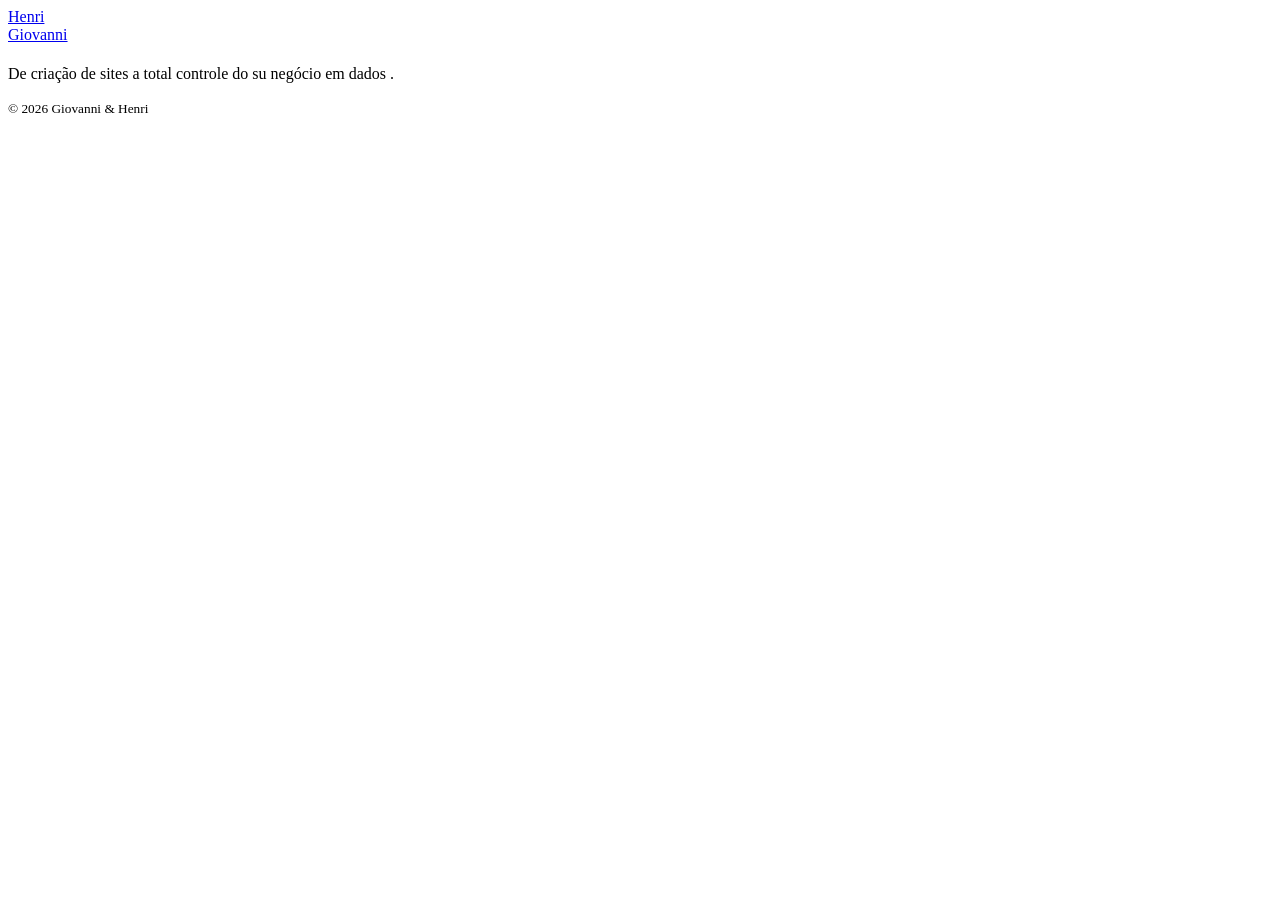
<file: index.html>
<!DOCTYPE html>
<html lang="pt-BR">
  <head>
    <meta charset="UTF-8" />
    <title>Time de Profissionais em TI</title>
    <meta name="description" content="Somos uma dupla especializada em trazer a sua próxima solução tecnológica" />
      </head>
  <body>
    <header>
      <a href="/">Henri</a>
      <nav aria-label="Principal">
        <a href="/sobre">Giovanni</a>
      </nav>
    </header>
    <main>
      <h1></h1>
      <p>De criação de sites a total controle do su negócio em dados .</p>
    </main>
    <footer>
      <small>© 2026 Giovanni & Henri </small>
    </footer>
  </body>
</html>
</file>
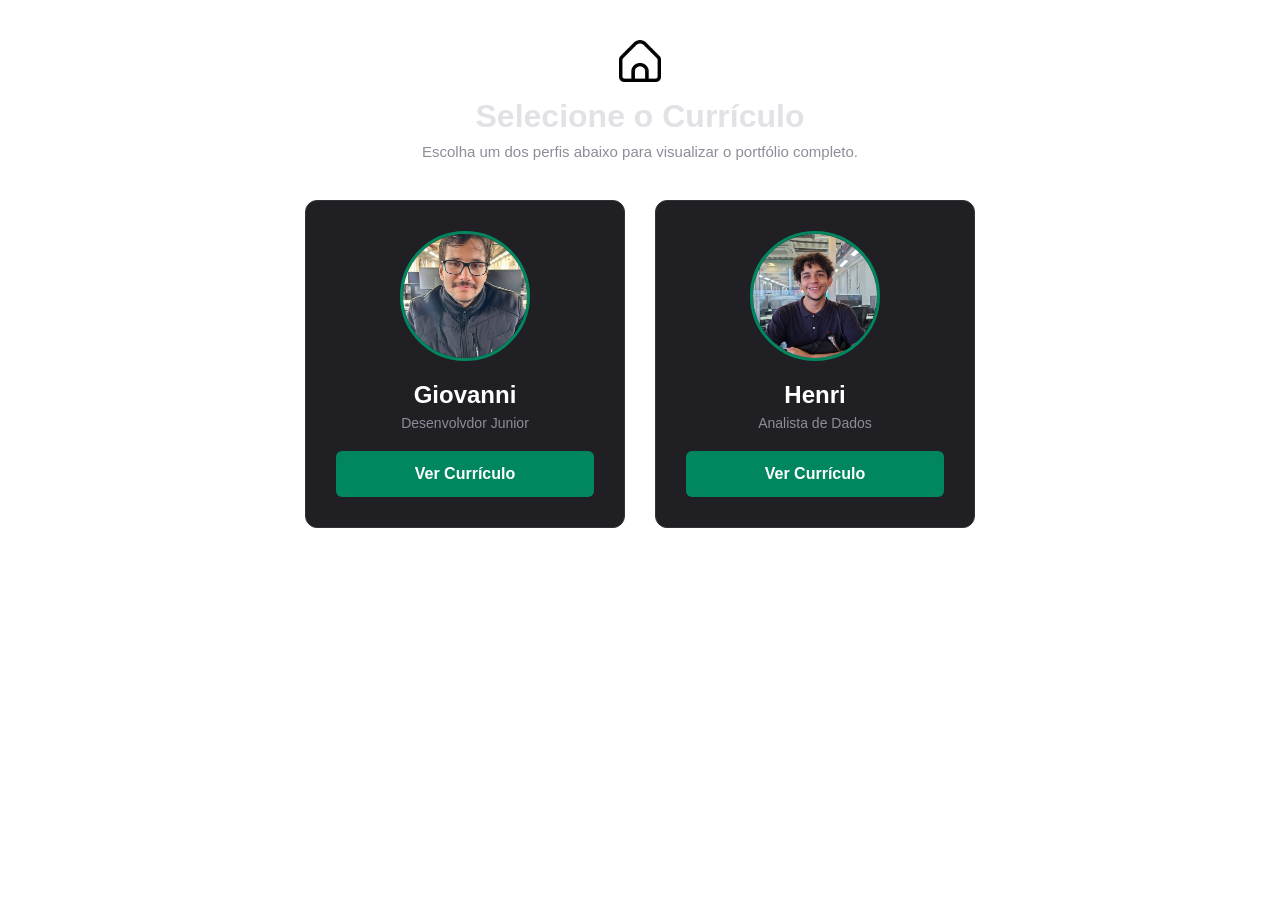
<file: paginas/index.html>
<!DOCTYPE html>
<html lang="pt-BR">
<head>
    <meta charset="UTF-8">
    <meta name="viewport" content="width=device-width, initial-scale=1.0">
    <title>Página Inicial - Currículos</title>
    <link rel="stylesheet" href="profile.css">
</head>
<body>

    <header class="main-header">
        <!-- Ícone Home decorativo na página inicial -->
        <img src="../icon/home.png" alt="Ícone Home" class="home-icon">
        <h1>Selecione o Currículo</h1>
        <p>Escolha um dos perfis abaixo para visualizar o portfólio completo.</p>
    </header>

    <main class="container">
        
        <!-- CARD DO GIOVANNI -->
        <section class="card">
            <div class="avatar-container">
                <img src="../icon/gde-maia.jpg" alt="Foto de Giovanni" class="avatar">
            </div>
            <h2>Giovanni</h2>
            <p>Desenvolvdor Junior</p>
            <!-- Encaminha para a página do Giovanni -->
            <a href="giovanni.html" class="btn-view">
                Ver Currículo
            </a>
        </section>

        <!-- CARD DO HENRI -->
        <section class="card">
            <div class="avatar-container">
                <img src="../icon/hafonso.jpeg" alt="Foto de Henri" class="avatar">
            </div>
            <h2>Henri</h2>
            <p>Analista de Dados </p>
            <!-- Encaminha para a página do Henri -->
            <a href="Henri.html" class="btn-view">
                Ver Currículo
            </a>
        </section>

    </main>

</body>
</html>
</file>
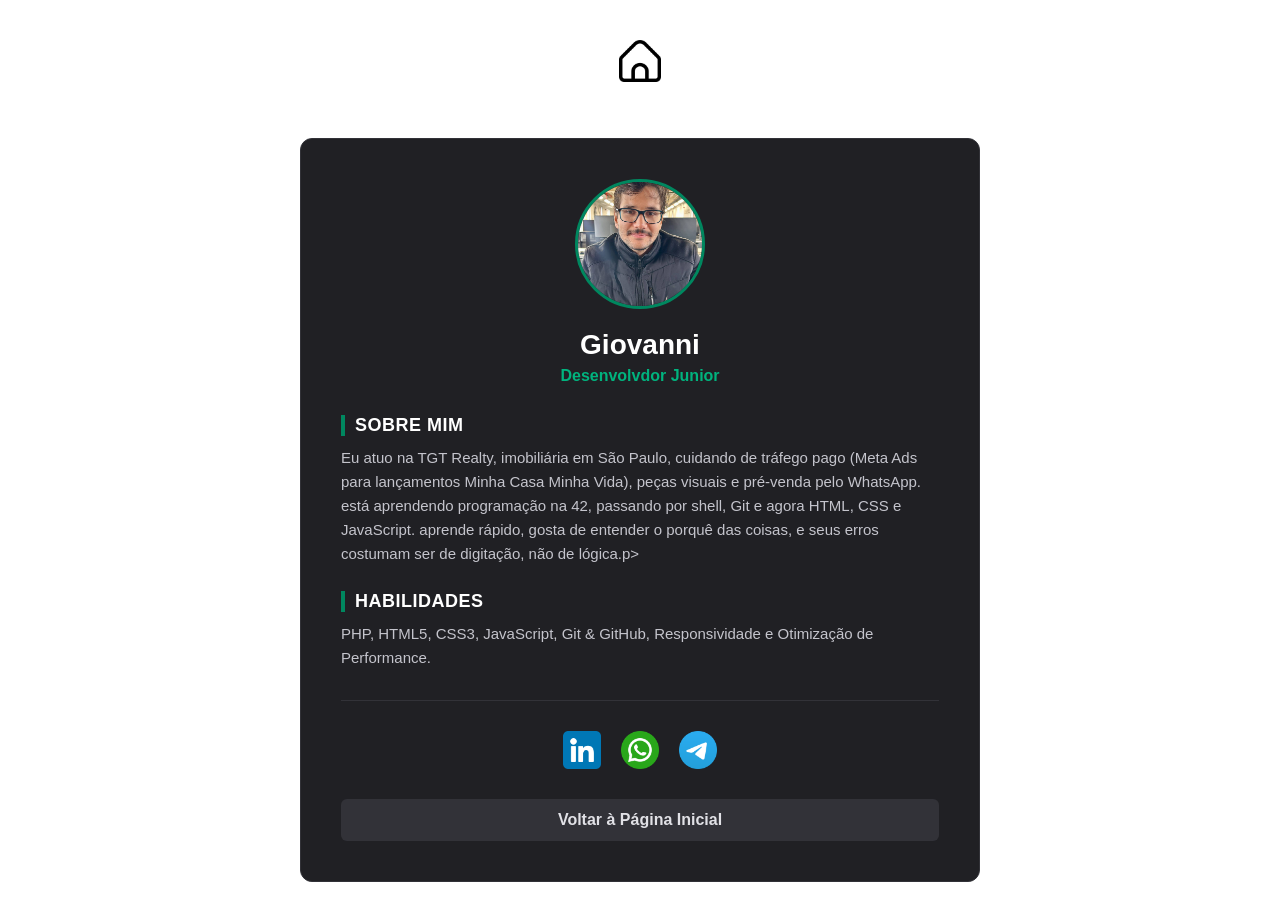
<file: paginas/giovanni.html>
<!DOCTYPE html>
<html lang="pt-BR">
<head>
    <meta charset="UTF-8">
    <meta name="viewport" content="width=device-width, initial-scale=1.0">
    <title>Currículo - Giovanni</title>
    <link rel="stylesheet" href="profile.css">
</head>
<body>

    <header class="main-header">
        <!-- Ícone que retorna para a Home -->
        <a href="index.html">
            <img src="../icon/home.png" alt="Voltar para Home" class="home-icon">
        </a>
    </header>

    <main class="container">
        <article class="cv-container">
            
            <div class="cv-header">
                <div class="avatar-container">
                    <img src="../icon/gde-maia.jpg" alt="Foto de Giovanni" class="avatar">
                </div>
                <h2>Giovanni</h2>
                <span class="subtitle">Desenvolvdor Junior</span>
            </div>

            <div class="cv-content">
                <h3 class="cv-section-title">Sobre Mim</h3>
                <p class="cv-text">
                    Eu atuo na TGT Realty, imobiliária em São Paulo, cuidando de tráfego pago (Meta Ads para lançamentos Minha Casa Minha Vida), peças visuais e pré-venda pelo WhatsApp.
                    está aprendendo programação na 42, passando por shell, Git e agora HTML, CSS e JavaScript.
                    aprende rápido, gosta de entender o porquê das coisas, e seus erros costumam ser de digitação, não de lógica.p>

                <h3 class="cv-section-title">Habilidades</h3>
                <p class="cv-text">

                    PHP, HTML5, CSS3, JavaScript, Git & GitHub, Responsividade e Otimização de Performance.
                </p>
            </div>

            <hr>

            <div class="social-links">
                <a href="https://linkedin.com" target="_blank"><img src="../icon/linkedin.png" alt="LinkedIn"></a>
                <a href="https://wa.me" target="_blank"><img src="../icon/whatsapp.png" alt="WhatsApp"></a>
                <a href="https://t.me" target="_blank"><img src="../icon/telegrama.png" alt="Telegram"></a>
            </div>

            <!-- Botão em bloco que retorna para a Home -->
            <a href="index.html" class="btn-back">Voltar à Página Inicial</a>
        </article>
    </main>

</body>
</html>
</file>
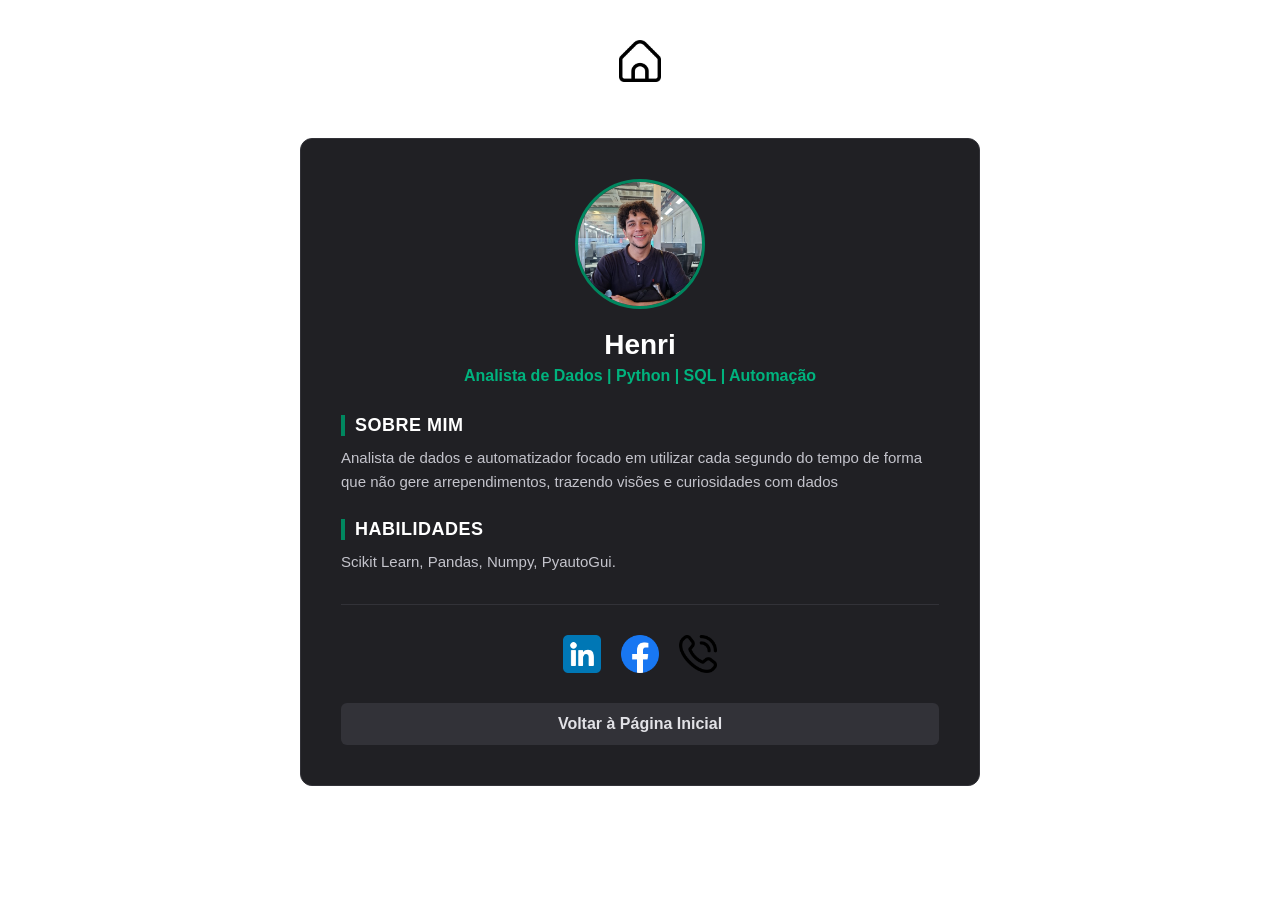
<file: paginas/Henri.html>
<!DOCTYPE html>
<html lang="pt-BR">
<head>
    <meta charset="UTF-8">
    <meta name="viewport" content="width=device-width, initial-scale=1.0">
    <title>Currículo - Henri</title>
    <link rel="stylesheet" href="profile.css">
</head>
<body>

    <header class="main-header">
        <!-- Ícone que retorna para a Home -->
        <a href="index.html">
            <img src="../icon/home.png" alt="Voltar para Home" class="home-icon">
        </a>
    </header>

    <main class="container">
        <article class="cv-container">
            
            <div class="cv-header">
                <div class="avatar-container">
                    <img src="../icon/hafonso.jpeg" alt="Foto de Henri" class="avatar">
                </div>
                <h2>Henri</h2>
                <span class="subtitle">Analista de Dados | Python | SQL | Automação</span>
            </div>

            <div class="cv-content">
                <h3 class="cv-section-title">Sobre Mim</h3>
                <p class="cv-text">
                    Analista de dados e automatizador focado em utilizar cada segundo do tempo de forma que não gere arrependimentos, trazendo visões e curiosidades com dados
                </p>

                <h3 class="cv-section-title">Habilidades</h3>
                <p class="cv-text">
                    Scikit Learn, Pandas, Numpy, PyautoGui.
                </p>
            </div>

            <hr>

            <div class="social-links">
                <a href="https://www.linkedin.com/in/henri-salvador-alves/" target="_blank"><img src="../icon/linkedin.png" alt="LinkedIn"></a>
                <a href="https://facebook.com" target="_blank"><img src="../icon/facebook.png" alt="Facebook"></a>
                <a href="tel:+55(11) 96266-0168"><img src="../icon/phone-call.png" alt="Telefone"></a>
            </div>

            <!-- Botão em bloco que retorna para a Home -->
            <a href="index.html" class="btn-back">Voltar à Página Inicial</a>
        </article>
    </main>

</body>
</html>
</file>
<file: paginas/profile.css>
/* Configurações Globais */
* {
    margin: 0;
    padding: 0;
    box-sizing: border-box;
    font-family: 'Segoe UI', Tahoma, Geneva, Verdana, sans-serif;
}

body {
    background-color: white;
    color: #e1e1e6;
    min-height: 100vh;
    display: flex;
    flex-direction: column;
    align-items: center;
    justify-content: flex-start;
    padding: 40px 20px;
}

/* Cabeçalho superior */
.main-header {
    text-align: center;
    margin-bottom: 40px;
    width: 100%;
}

.main-header p {
    color: #8d8d99;
    margin-top: 8px;
    font-size: 15px;
}

.home-icon {
    width: 42px;
    height: 42px;
    margin-bottom: 12px;
    transition: transform 0.2s;
}

.home-icon:hover {
    transform: scale(1.1);
}

/* Grid/Alinhamento Geral */
.container {
    display: flex;
    gap: 30px;
    max-width: 1000px;
    width: 100%;
    justify-content: center;
    flex-wrap: wrap;
}

/* --- CARD DA HOME (Chamada) --- */
.card {
    background-color: #202024;
    border: 1px solid #323238;
    border-radius: 12px;
    padding: 30px;
    width: 320px;
    text-align: center;
    transition: transform 0.3s ease, border-color 0.3s ease;
}

.card:hover {
    transform: translateY(-4px);
    border-color: #00875f;
}

.card h2 {
    font-size: 24px;
    margin-bottom: 6px;
}

.card p {
    color: #8d8d99;
    font-size: 14px;
    margin-bottom: 20px;
}

/* --- CONTAINER DO CURRÍCULO INDIVIDUAL --- */
.cv-container {
    background-color: #202024;
    border: 1px solid #323238;
    border-radius: 12px;
    padding: 40px;
    width: 100%;
    max-width: 680px;
}

.cv-header {
    text-align: center;
    margin-bottom: 30px;
}

/* Imagens de Perfil Circulares */
.avatar-container {
    width: 130px;
    height: 130px;
    margin: 0 auto 20px auto;
    border-radius: 50%;
    border: 3px solid #00875f;
    overflow: hidden;
    background: #121214;
    display: flex;
    align-items: center;
    justify-content: center;
}

.avatar {
    width: 100%;
    height: 100%;
    object-fit: cover;
}

h2 {
    font-size: 28px;
    color: #ffffff;
    margin-bottom: 6px;
}

.subtitle {
    font-size: 16px;
    color: #00b37e;
    font-weight: 600;
}

/* Corpo de Conteúdo do CV */
.cv-content {
    text-align: left;
}

.cv-section-title {
    font-size: 18px;
    color: #ffffff;
    margin: 25px 0 10px 0;
    border-left: 4px solid #00875f;
    padding-left: 10px;
    text-transform: uppercase;
    letter-spacing: 0.5px;
}

.cv-text {
    font-size: 15px;
    color: #c4c4cc;
    line-height: 1.6;
}

/* Divisor estético */
hr {
    border: 0;
    border-top: 1px solid #323238;
    margin: 30px 0;
}

/* Lista de Ícones Sociais */
.social-links {
    display: flex;
    justify-content: center;
    gap: 20px;
    margin: 20px 0 30px 0;
}

.social-links a {
    display: inline-block;
    width: 38px;
    height: 38px;
}

.social-links img {
    width: 100%;
    height: 100%;
    object-fit: contain;
    transition: transform 0.2s ease;
}

.social-links img:hover {
    transform: scale(1.15);
}

/* Botões */
.btn-view {
    display: block;
    background-color: #00875f;
    color: white;
    text-decoration: none;
    padding: 14px 24px;
    border-radius: 6px;
    font-weight: bold;
    width: 100%;
    text-align: center;
    transition: background 0.2s ease;
}

.btn-view:hover {
    background-color: #00b37e;
}

.btn-back {
    display: block;
    background-color: #323238;
    color: #e1e1e6;
    text-decoration: none;
    padding: 12px 24px;
    border-radius: 6px;
    font-weight: bold;
    width: 100%;
    text-align: center;
    margin-top: 15px;
    transition: background 0.2s;
}

.btn-back:hover {
    background-color: #41414c;
}
</file>
